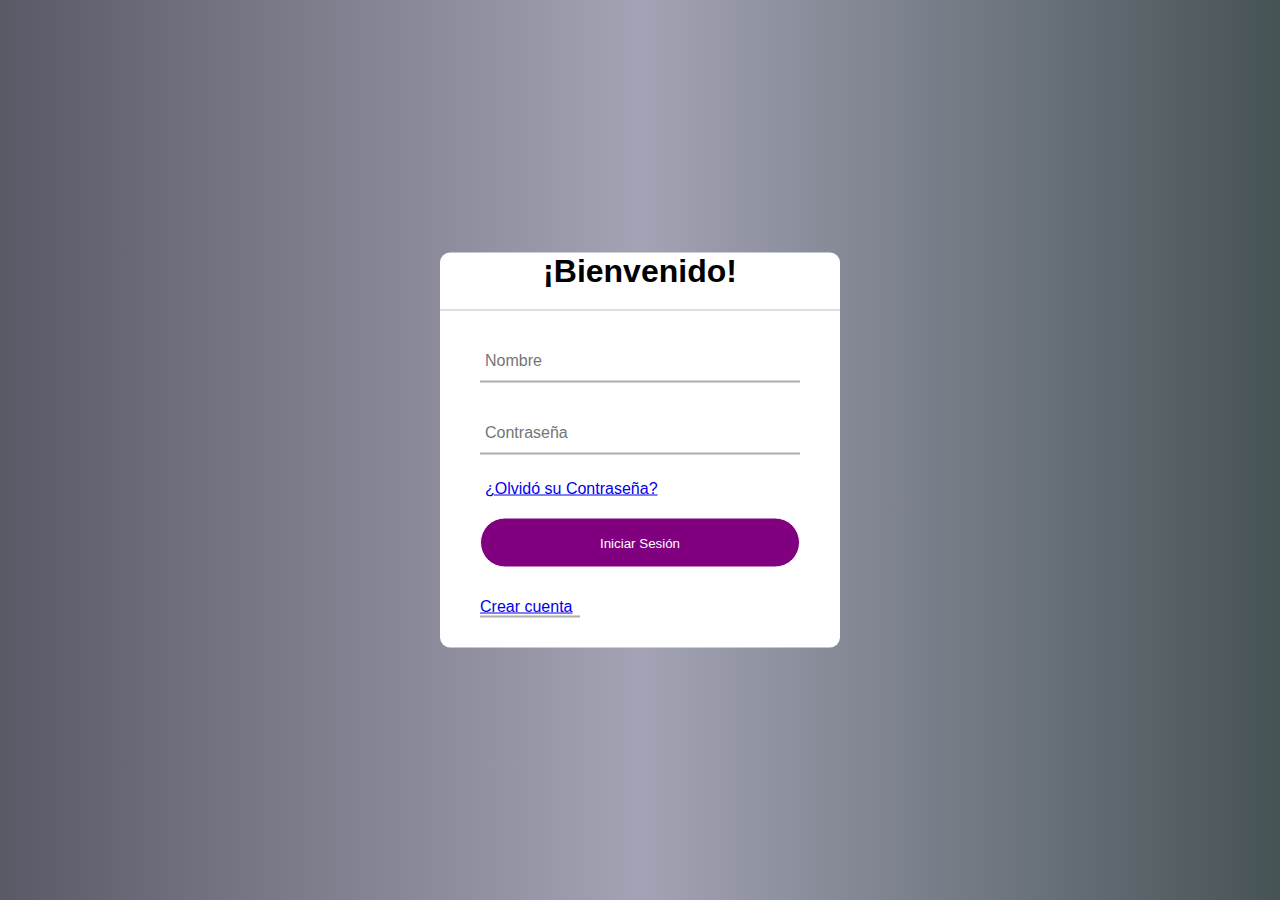
<file: index.html>
<!DOCTYPE html>

<html>
    <head>
        <meta charset="utf-8">
        <meta http-equiv="X-UA-Compatible" content="IE=edge">
        <title>Login</title>
        <meta name="description" content="">
        <meta name="viewport" content="width=device-width, initial-scale=1">
        <link rel="stylesheet" href="style.css">
        <script src="script.js"></script>
    </head>
    <body>
       <div class="form-class">
          <h1>¡Bienvenido!</h1>
          <form class="login-form">
            <div class="Nombre">
                <input type="text" placeholder="Nombre">
            </div>
            <div class="Contraseña">
                <input type="password" placeholder="Contraseña">
            </div>
            <div class="recordar">
                <a href="recordar.html">¿Olvidó su Contraseña?</a>
            </div>
            <div class="Inicio">
                <input type="submit" value="Iniciar Sesión">
                <a href=""></a>
             </div>

             <div class="Crear">
              <a href="signup.html">Crear cuenta</a>
            </div>
          </form>  

       </div>
    </body>
</html>
</file>
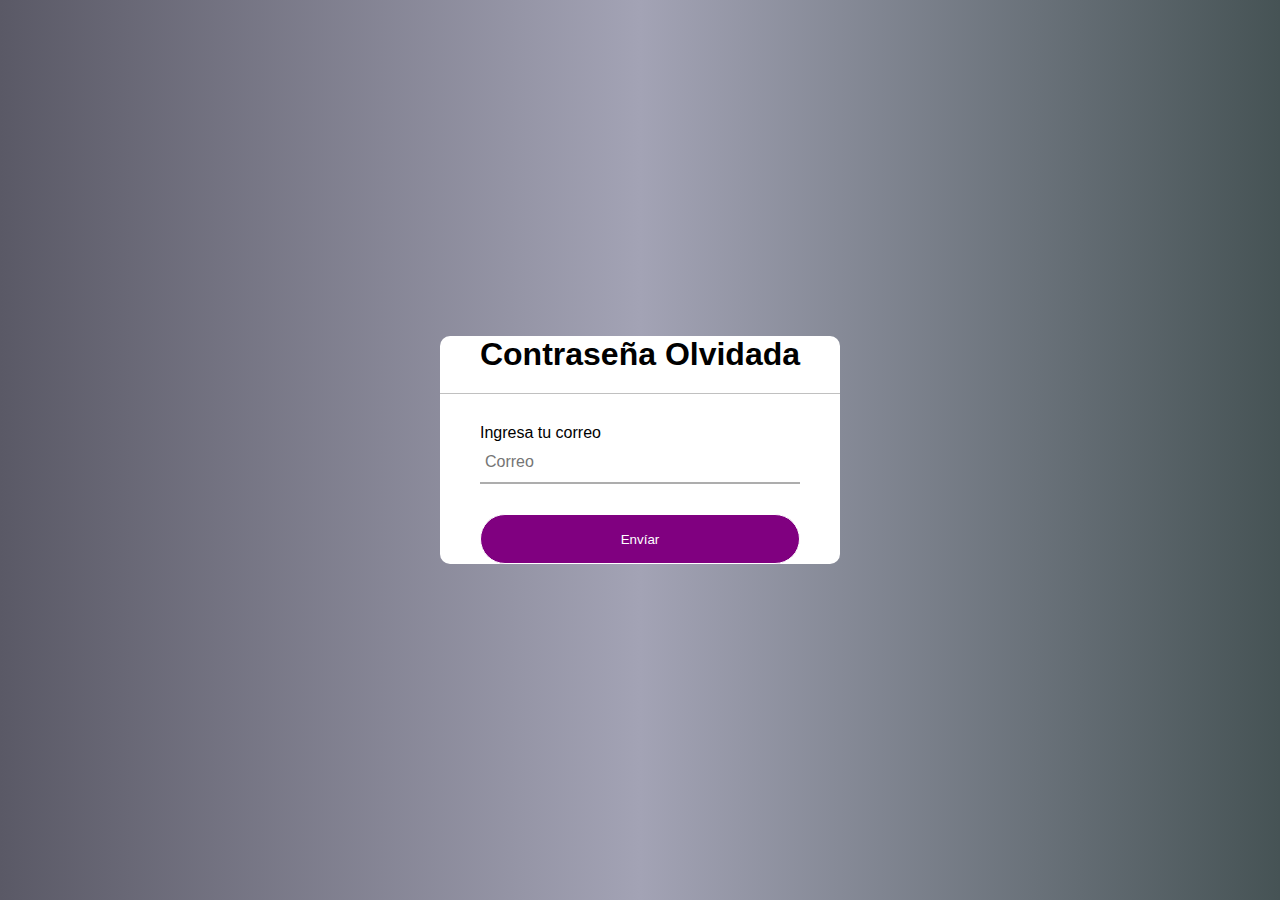
<file: recordar.html>
<!DOCTYPE html>

<html>
    <head>
        <meta charset="utf-8">
        <meta http-equiv="X-UA-Compatible" content="IE=edge">
        <title>Contraseña Olvidada</title>
        <meta name="description" content="">
        <meta name="viewport" content="width=device-width, initial-scale=1">
        <link rel="stylesheet" href="style.css">
    </head>
    <body>
       <div class="form-class">
          <h1>Contraseña Olvidada</h1>
          <form class="recordar-form ">
            <div class="Correo">
                <p>Ingresa tu correo</p>
                <input type="text" placeholder="Correo">
            </div>
             <div class="Registro">
                <input type="submit" value="Envíar">
             </div>
          </form>  

       </div>
    </body>
</html>
</file>
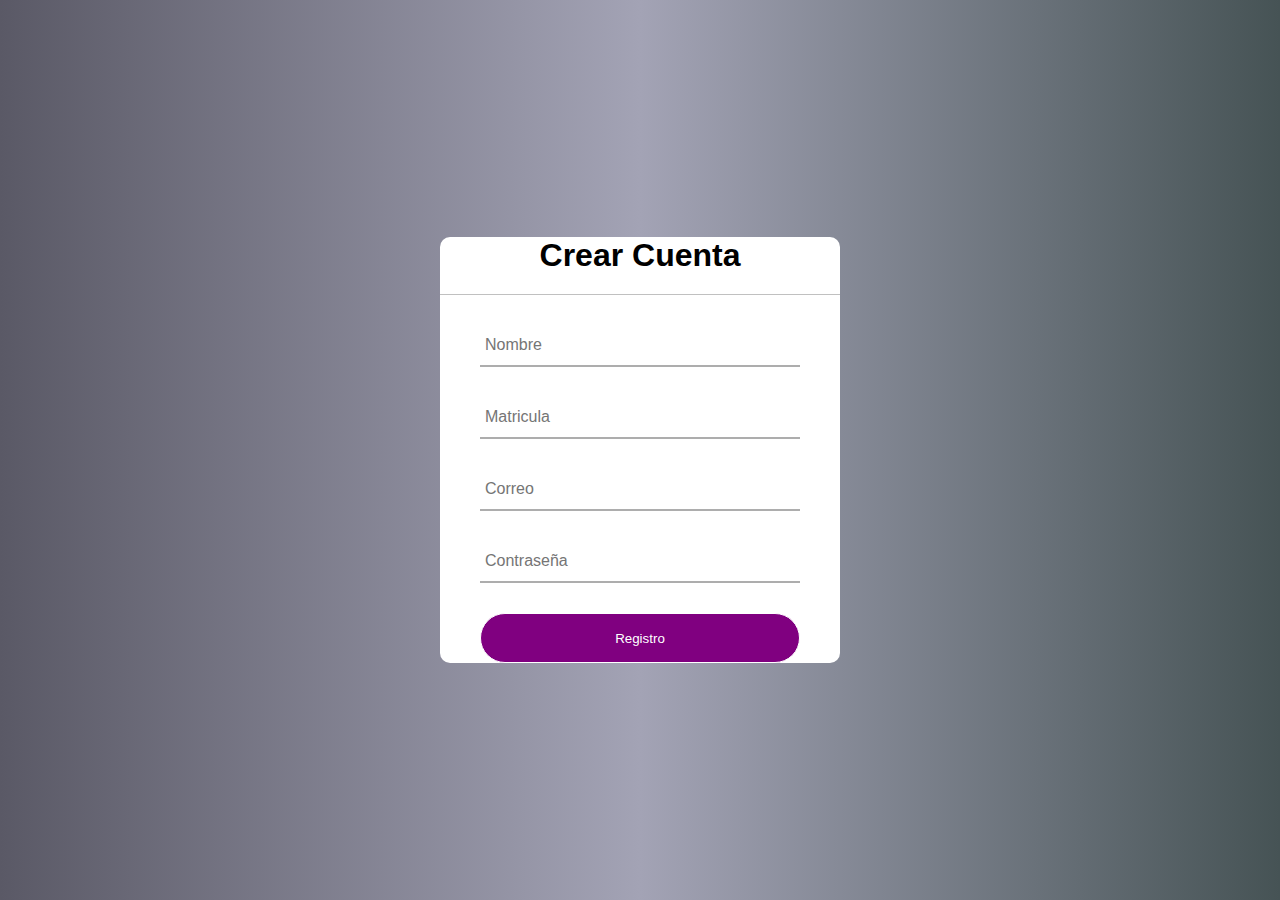
<file: signup.html>
<!DOCTYPE html>

<html>
    <head>
        <meta charset="utf-8">
        <meta http-equiv="X-UA-Compatible" content="IE=edge">
        <title>Registro</title>
        <meta name="description" content="">
        <meta name="viewport" content="width=device-width, initial-scale=1">
        <link rel="stylesheet" href="style.css">
    </head>
    <body>
       <div class="form-class">
          <h1>Crear Cuenta</h1>
          <form class="signup-form">
            <div class="Nombre">
                <input type="text" placeholder="Nombre">
            </div>
            <div class="Matricula">
                <input type="text" placeholder="Matricula">
            </div>
            <div class="Correo">
                <input type="text" placeholder="Correo">
            </div>
            <div class="Contraseña">
                <input type="password" placeholder="Contraseña">
            </div>
             <div class="Registro">
                <input type="submit" value="Registro">
             </div>
          </form>  

       </div>
    </body>
</html>
</file>
<file: style.css>
*{
    padding: 0;
    margin: 0;
    box-sizing: border-box;
}

body{

    display: flex;
    align-items: center;
    justify-content: center;
    height: 100vh;
    font-family: sans-serif;
    background: rgb(90,89,102);
    background: linear-gradient(90deg, rgba(90,89,102,1) 0%, rgba(163,163,181,1) 50%, rgba(70,83,85,1) 100%);
}

.form-class{

  position: absolute;
  top: 50%;
  left: 50%;
  transform: translate(-50%,-50%);
  width: 400px;
  background: white;
  border-radius: 10px;
}

.form-class h1{
    text-align: center;
  
    padding: 0 0 20px 0;
    border-bottom: 1px solid silver;
}

.form-class form{
    padding: 0 40px;
    box-sizing: border-box;
}

.form-class .Correo {
    position: relative;
    border-bottom: 2px solid #adadad;
    margin: 30px 0;
}
.Correo input{
    width: 100%;
    padding: 0 5px;
    height: 40px;
    font-size: 16px;
    border: none;
    background: none;
    outline: none;
}
.Correo label{
    position: absolute;
    top: 50%;
    left: 5px;
    color: #adadad;
    transform: translateY(50%);
    font-size: 16px;
}

.form-class .Nombre{
    position: relative;
    border-bottom: 2px solid #adadad;
    margin: 30px 0;
}
.Nombre input{
    width: 100%;
    padding: 0 5px;
    height: 40px;
    font-size: 16px;
    border: none;
    background: none;
    outline: none;
}
.username label{
    position: absolute;
    top: 50%;
    left: 5px;
    color: #adadad;
    transform: translateY(50%);
    font-size: 16px;
}

.Crear{
    position: relative;
    width: 100px;
    border-bottom: 2px solid #adadad;
    margin: 30px 0;
}

.form-class .Contraseña{
    position: relative;
    border-bottom: 2px solid #adadad;
    margin: 30px 0;
}

.Contraseña input{
    width: 100%;
    padding: 0 5px;
    height: 40px;
    font-size: 16px;
    border: none;
    background: none;
    outline: none;
}

.Contraseña label{
    position: absolute;
    top: 50%;
    left: 5px;
    color: #adadad;
    transform: translateY(50%);
    font-size: 16px;
}

.form-class .Matricula{
    position: relative;
    border-bottom: 2px solid #adadad;
    margin: 30px 0;
}

.Matricula input{
    width: 100%;
    padding: 0 5px;
    height: 40px;
    font-size: 16px;
    border: none;
    background: none;
    outline: none;
}

.Matricula label{
    position: absolute;
    top: 50%;
    left: 5px;
    color: #adadad;
    transform: translateY(50%);
    font-size: 16px;
}

.form-class .recordar{
    margin: -5px 0 20px 5px;
    color: blue;
    cursor: pointer;
   
   
}

.recordar .hover{
    text-decoration: underline;
}

input[type="submit"]{
    width: 100%;
    height: 50px;
    border: 1px solid;
    background: purple;
    border-radius: 25px;
    font-size: 18;
    color: white;
    cursor: pointer;
    outline: none;
}
@media(max-width:575px){
    body::after,
    body::before{
        height:250px;
        width:250px;
        filter:blur(100px)
    }
    
}
</file>
